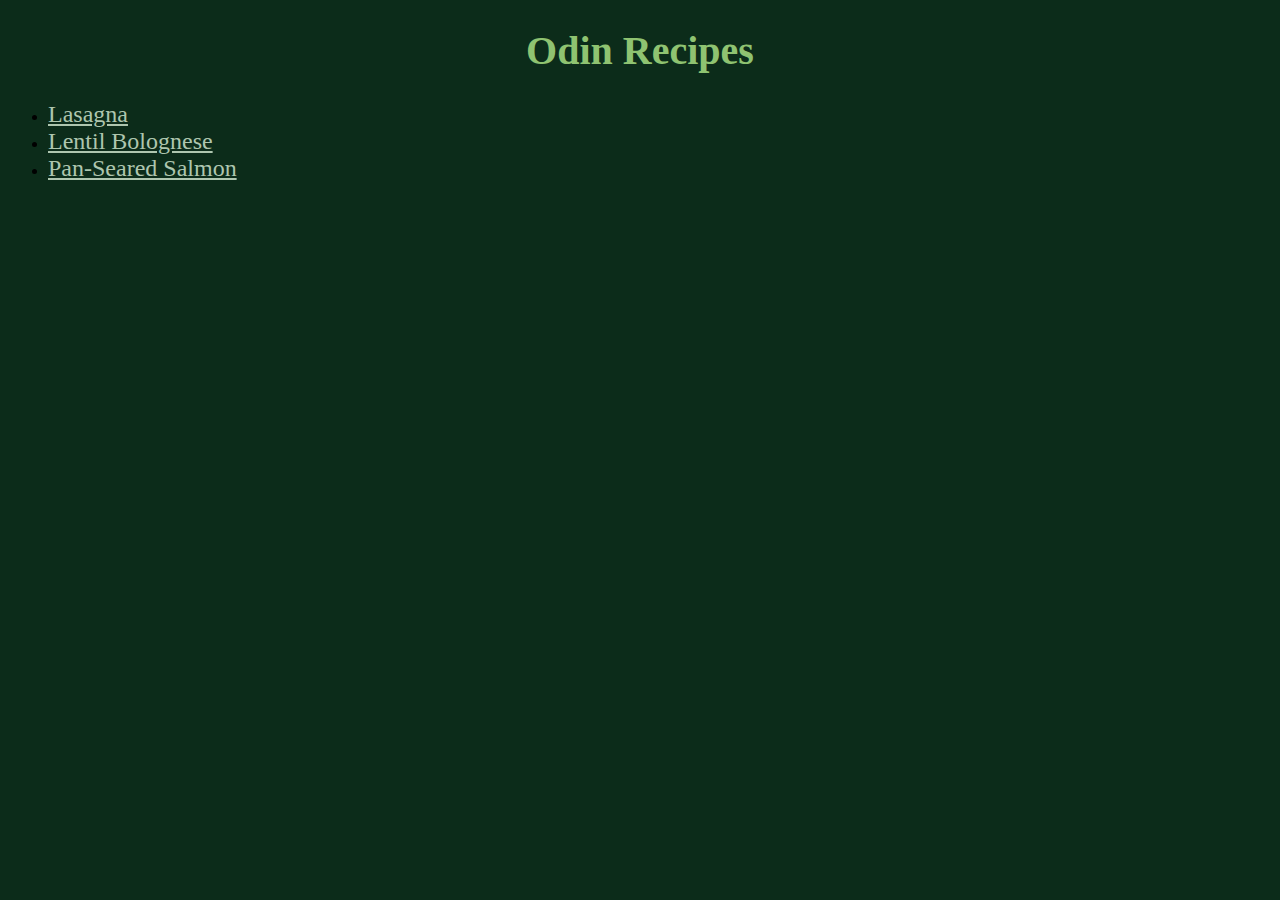
<file: index.html>
<!DOCTYPE html>
<html lang="en">
<head>
    <meta charset="UTF-8">
    <title>Odin Recipes</title>
    <link rel="stylesheet" href="styles.css">
</head>
<body>
    <h1 class="odin-recipe-title">Odin Recipes</h1>
    <ul>
        <li><a href="recipes/lasagna.html" class="recipes">Lasagna</a></li>
        <li><a href="recipes/lentil-bolognese.html" class="recipes">Lentil Bolognese</a></li>
        <li><a href="recipes/pan-seared-salmon.html" class = "recipes">Pan-Seared Salmon</a></li>
    </ul>
</body>
</html>
</file>
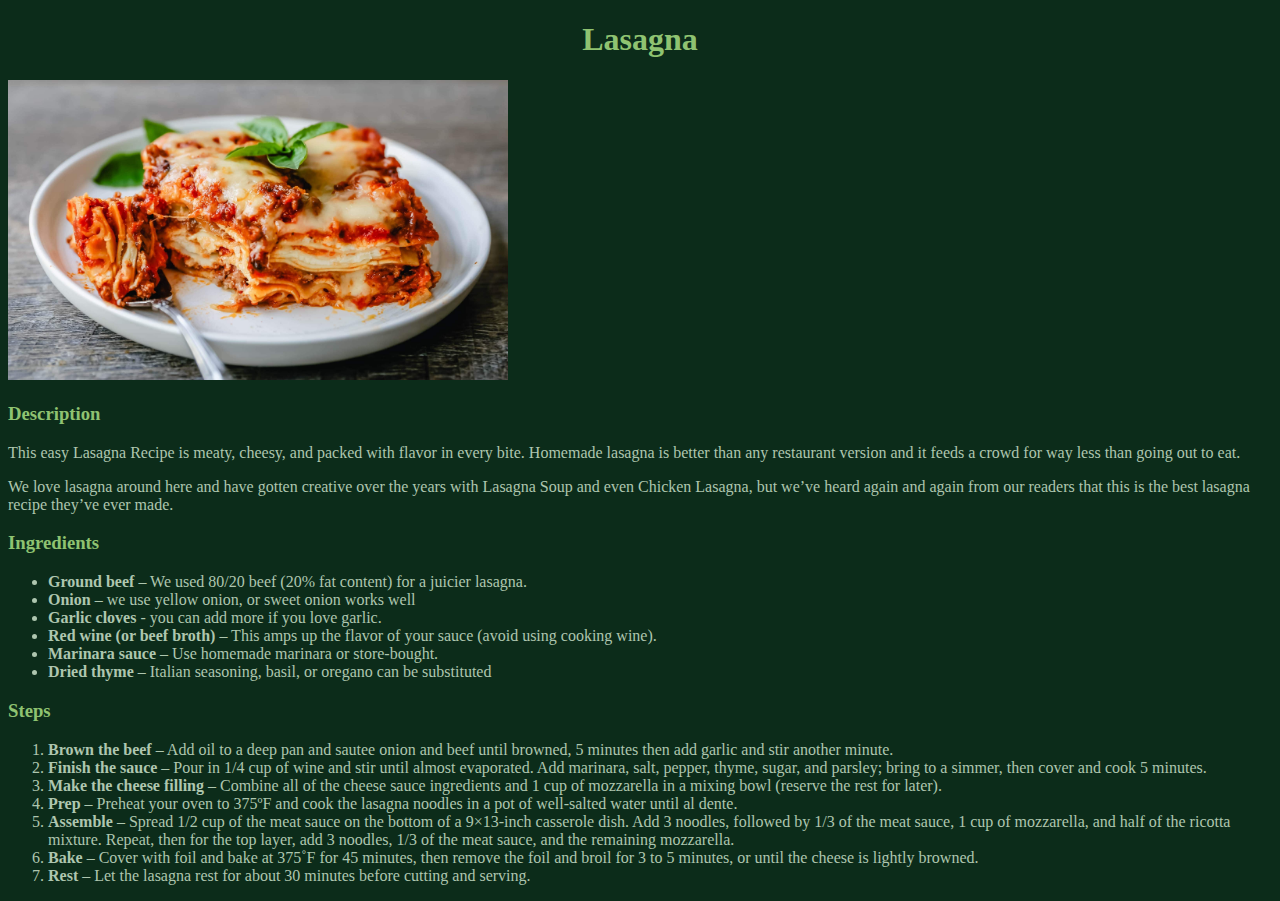
<file: recipes/lasagna.html>
<!DOCTYPE html>
<html lang="en">
<head>
    <meta charset="UTF-8">
    <title>Lasagna</title>
    <link rel="stylesheet" href="lasagna.css">
</head>
<body>
    <h1 class="lasagna-title">Lasagna</h1>
    <img src="../images/Lasagna.jpg" alt="Image of Lasagna on a plate" class="lasagna-image">
    <h3 class="headings"> Description </h3>
    <p class="text">This easy Lasagna Recipe is meaty, cheesy, and packed with flavor in every bite. Homemade lasagna is better than any restaurant version and it feeds a crowd for way less than going out to eat.</p>
    <p class="text">We love lasagna around here and have gotten creative over the years with Lasagna Soup and even Chicken Lasagna, but we’ve heard again and again from our readers that this is the best lasagna recipe they’ve ever made.</p>
    <h3 class="headings">Ingredients</h3>
    <ul class="text">
        <li><strong> Ground beef </strong>– We used 80/20 beef (20% fat content) for a juicier lasagna.</li>
        <li><strong> Onion </strong>– we use yellow onion, or sweet onion works well</li>
        <li><strong> Garlic cloves </strong>- you can add more if you love garlic.</li>
        <li><strong> Red wine (or beef broth) </strong>– This amps up the flavor of your sauce (avoid using cooking wine).</li>
        <li><strong> Marinara sauce </strong>– Use homemade marinara or store-bought.</li>
        <li><strong> Dried thyme </strong>– Italian seasoning, basil, or oregano can be substituted</li>
    </ul>
    <h3 class="headings">Steps</h3>
    <ol class="text">
        <li><strong>Brown the beef</strong> – Add oil to a deep pan and sautee onion and beef until browned, 5 minutes then add garlic and stir another minute.</li>
        <li><strong>Finish the sauce</strong> – Pour in 1/4 cup of wine and stir until almost evaporated. Add marinara, salt, pepper, thyme, sugar, and parsley; bring to a simmer, then cover and cook 5 minutes.</li>
        <li><strong>Make the cheese filling</strong> – Combine all of the cheese sauce ingredients and 1 cup of mozzarella in a mixing bowl (reserve the rest for later).</li>
        <li><strong>Prep</strong> – Preheat your oven to 375ºF and cook the lasagna noodles in a pot of well-salted water until al dente.</li>
        <li><strong>Assemble</strong> – Spread 1/2 cup of the meat sauce on the bottom of a 9×13-inch casserole dish. Add 3 noodles, followed by 1/3 of the meat sauce, 1 cup of mozzarella, and half of the ricotta mixture. Repeat, then for the top layer, add 3 noodles, 1/3 of the meat sauce, and the remaining mozzarella.</li>
        <li><strong>Bake</strong> – Cover with foil and bake at 375˚F for 45 minutes, then remove the foil and broil for 3 to 5 minutes, or until the cheese is lightly browned.</li>
        <li><strong>Rest</strong> – Let the lasagna rest for about 30 minutes before cutting and serving.</li>
    </ol>
</body>
</html>
</file>
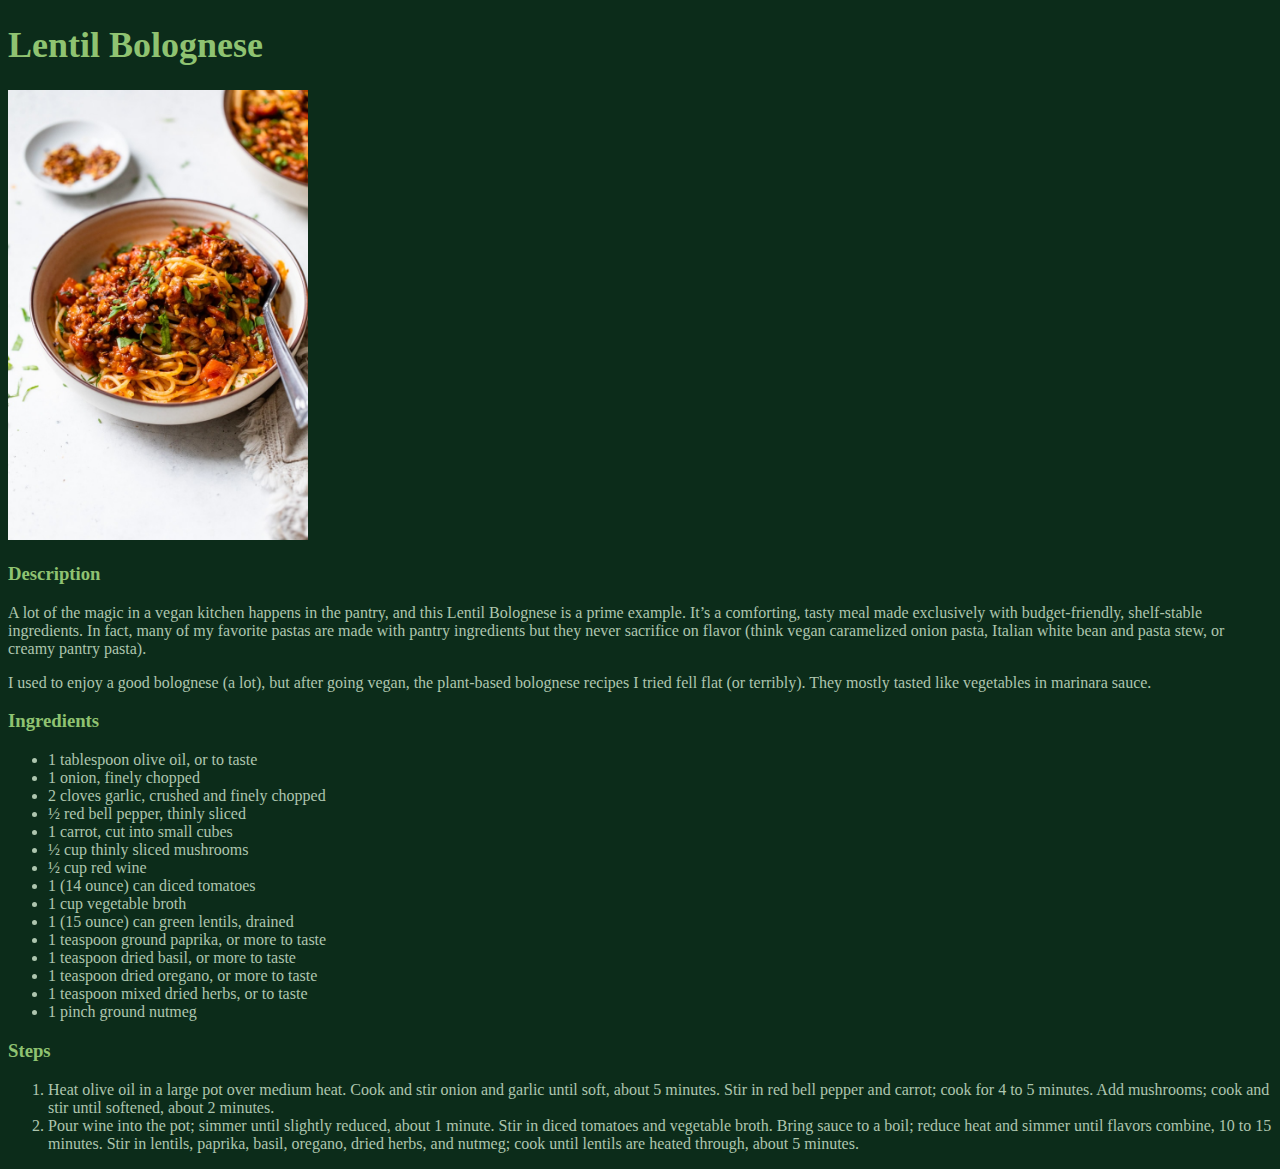
<file: recipes/lentil-bolognese.html>
<!DOCTYPE html>
<html lang="en">
<head>
    <meta charset="UTF-8">
    <title>Lentil Bolognese</title>
    <link rel="stylesheet" href="lentil-bolognese.css">
</head>
<body>
    <h1 class="lentil-bolognese-title">Lentil Bolognese</h1>
    <img src="../images/lentil-bolognese.jpg" alt="Image of Lentil Bolognese on a Plate" id="lentil-bolognese-image">
    <h3 class="headings">Description</h3>
    <p class="text">A lot of the magic in a vegan kitchen happens in the pantry, and this Lentil Bolognese is a prime example. It’s a comforting, tasty meal made exclusively with budget-friendly, shelf-stable ingredients. In fact, many of my favorite pastas are made with pantry ingredients but they never sacrifice on flavor (think vegan caramelized onion pasta, Italian white bean and pasta stew, or creamy pantry pasta).</p>
    <p class="text">I used to enjoy a good bolognese (a lot), but after going vegan, the plant-based bolognese recipes I tried fell flat (or terribly). They mostly tasted like vegetables in marinara sauce.</p>
    <h3 class="headings">Ingredients</h3>
    <ul class="text">
        <li>1 tablespoon olive oil, or to taste</li>
        <li>1 onion, finely chopped</li>
        <li>2 cloves garlic, crushed and finely chopped</li>
        <li>½ red bell pepper, thinly sliced</li>
        <li>1 carrot, cut into small cubes</li>
        <li>½ cup thinly sliced mushrooms</li>
        <li>½ cup red wine</li>
        <li>1 (14 ounce) can diced tomatoes</li>
        <li>1 cup vegetable broth</li>
        <li>1 (15 ounce) can green lentils, drained</li>
        <li>1 teaspoon ground paprika, or more to taste</li>
        <li>1 teaspoon dried basil, or more to taste</li>
        <li>1 teaspoon dried oregano, or more to taste</li>
        <li>1 teaspoon mixed dried herbs, or to taste</li>
        <li>1 pinch ground nutmeg</li>
    </ul>
    <h3 class="headings">Steps</h3>
    <ol class="text">
        <li>Heat olive oil in a large pot over medium heat. Cook and stir onion and garlic until soft, about 5 minutes. Stir in red bell pepper and carrot; cook for 4 to 5 minutes. Add mushrooms; cook and stir until softened, about 2 minutes.</li>
        <li>Pour wine into the pot; simmer until slightly reduced, about 1 minute. Stir in diced tomatoes and vegetable broth. Bring sauce to a boil; reduce heat and simmer until flavors combine, 10 to 15 minutes. Stir in lentils, paprika, basil, oregano, dried herbs, and nutmeg; cook until lentils are heated through, about 5 minutes.</li>
    </ol>
</body>
</html>
</file>
<file: styles.css>
*{
    font-family:"Times New Roman", Arial, Helvetica, sans-serif;
    background-color: #0c2c1a;
}


.odin-recipe-title{
    color:#8fc371;
    text-align: center;
    font-size: 40px;
}

.recipes{
    color:#aec6af;
    font-size: 24px;
}
</file>
<file: recipes/lasagna.css>
*{
    font-family:"Times New Roman", Arial, Helvetica, sans-serif;
    background-color: #0c2c1a;
}
 
.lasagna-title{
    color:#8fc371;
    text-align: center;
}

.lasagna-image{
    height:auto;
    width:500px;
}

.headings{
    color:#8fc371;
}

.text{
    color:#aec6af;
}
</file>
<file: recipes/lentil-bolognese.css>
*{
    font-family:"Times New Roman", Arial, Helvetica, sans-serif;
    background-color: #0c2c1a;
}

.lentil-bolognese-title{
    color:#8fc371;
    font-size: 36px;
}

#lentil-bolognese-image{
    height:auto;
    width:300px;
}

.headings{
    color:#8fc371;
}

.text{
    color:#aec6af;
}
</file>
